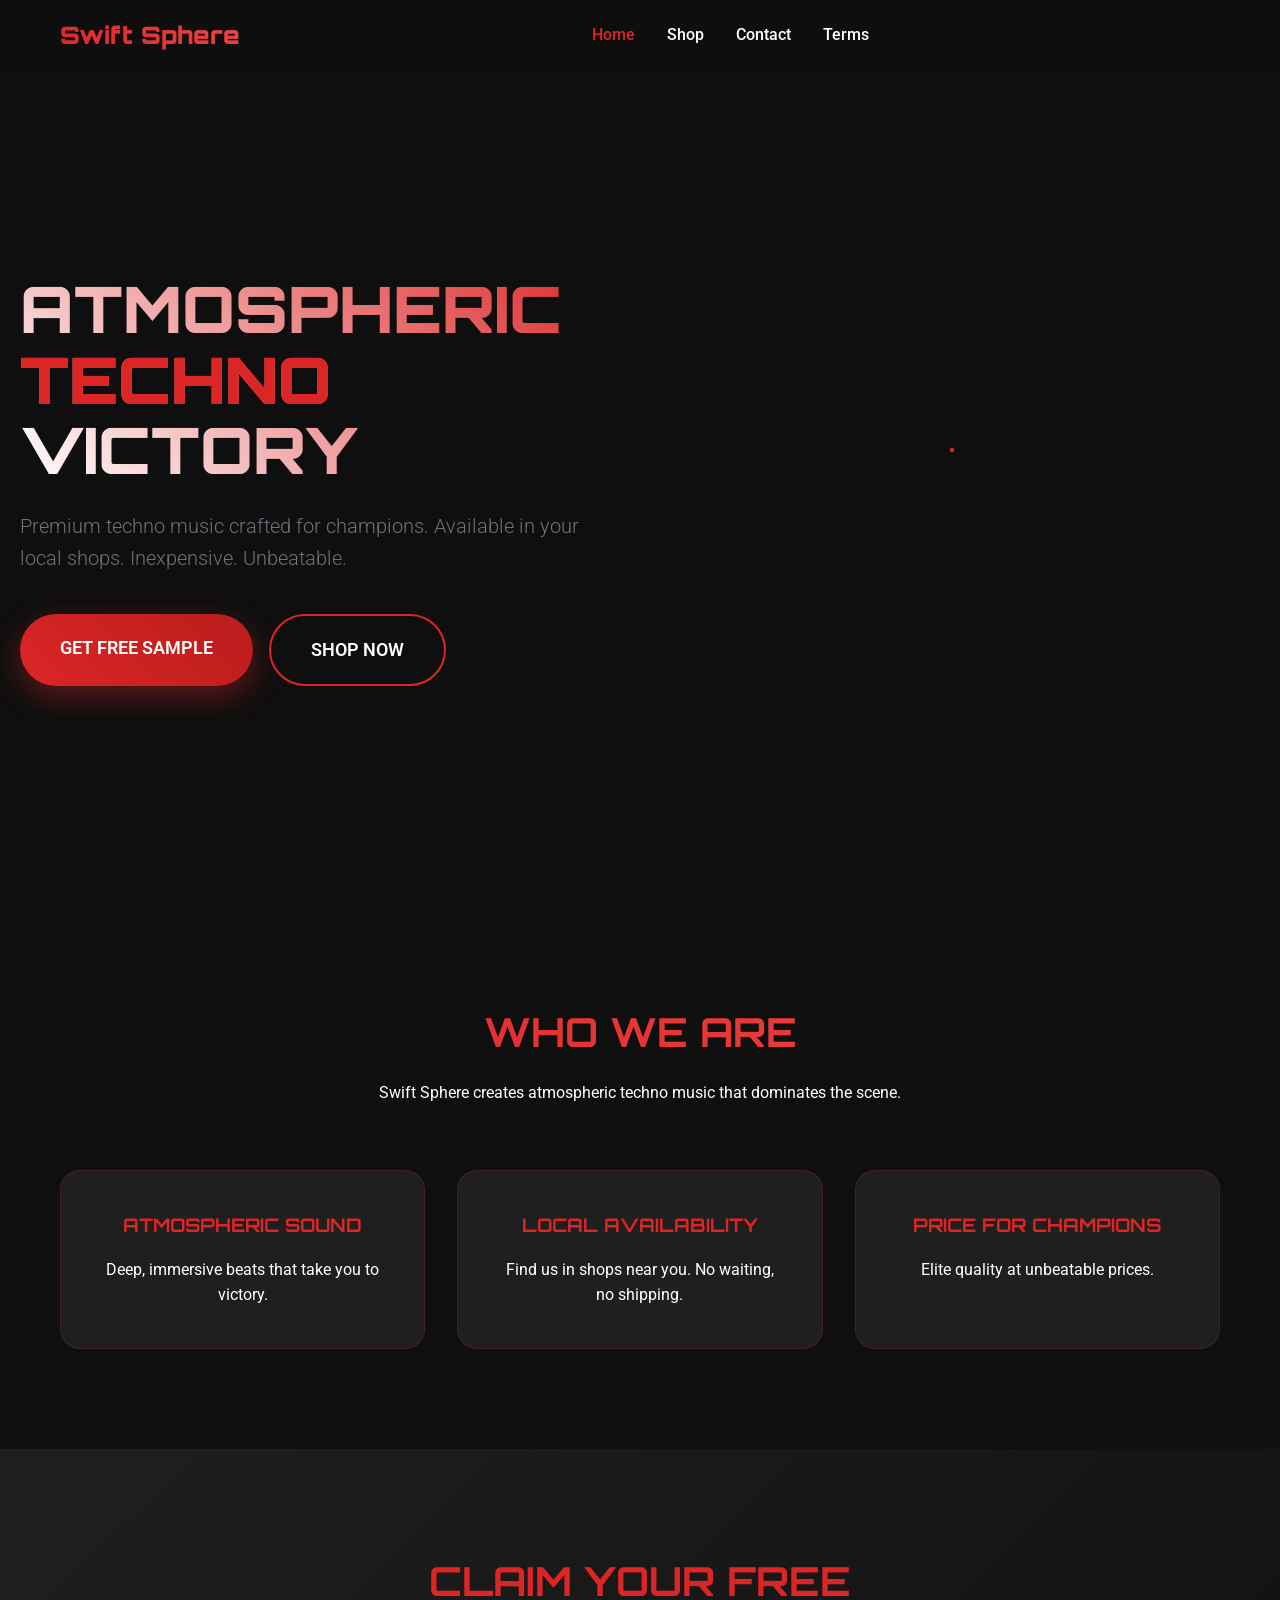
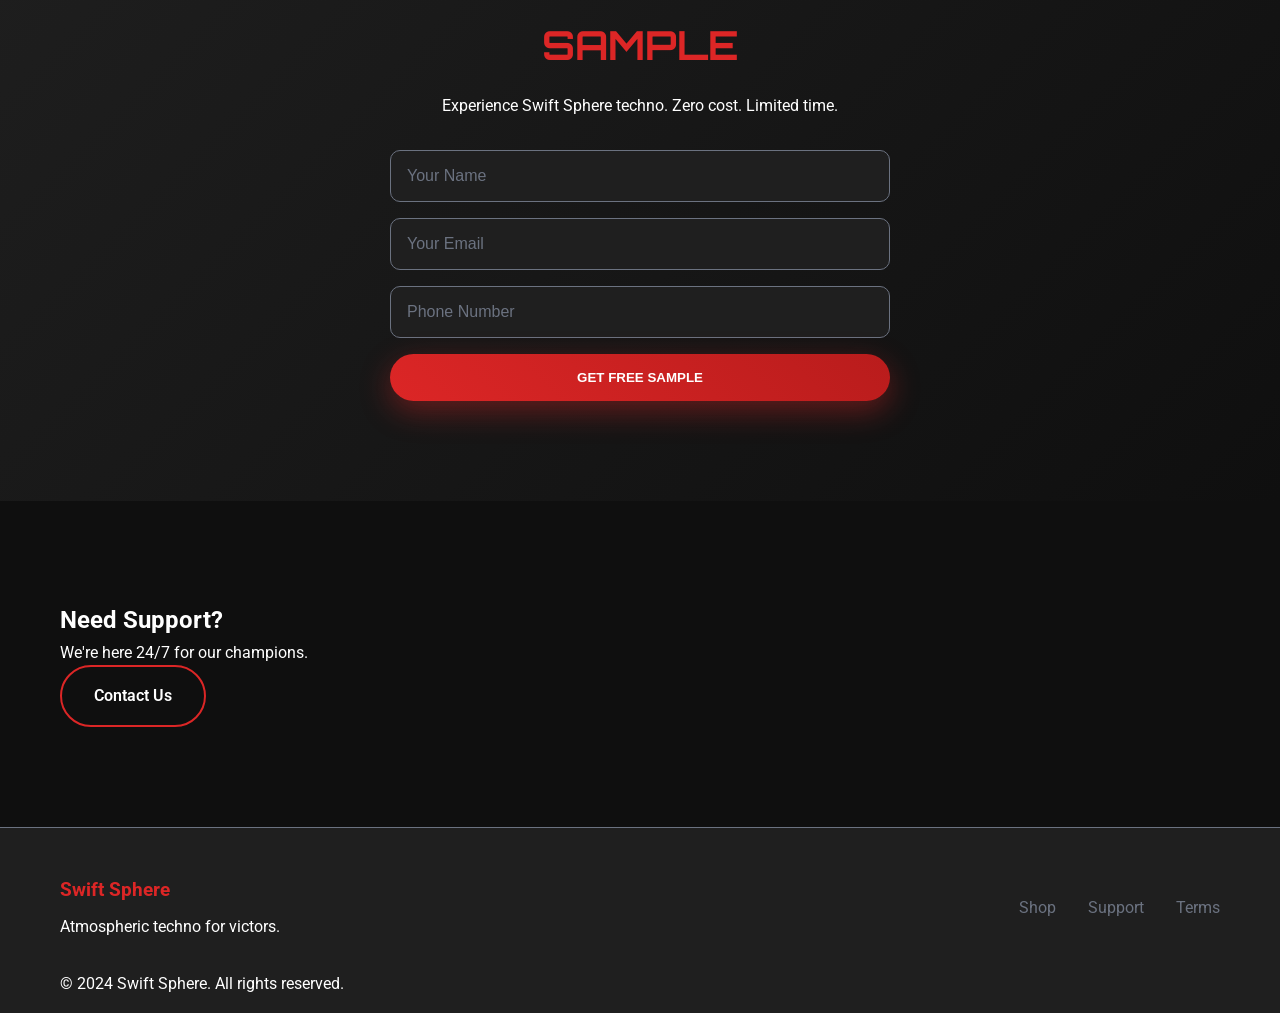
<file: index.html>
<!DOCTYPE html>
<html lang="en">
<head>
    <meta charset="UTF-8">
    <meta name="viewport" content="width=device-width, initial-scale=1.0">
    <title>Swift Sphere - Atmospheric Techno Music</title>
    <link rel="stylesheet" href="style.css">
    <link href="https://fonts.googleapis.com/css2?family=Orbitron:wght@400;700;900&family=Roboto:wght@300;400;500&display=swap" rel="stylesheet">
</head>
<body>
    <!-- Navigation -->
    <nav class="navbar">
        <div class="nav-container">
            <div class="nav-logo">
                <h2>Swift Sphere</h2>
            </div>
            <ul class="nav-menu">
                <li><a href="index.html" class="nav-link active">Home</a></li>
                <li><a href="shop.html" class="nav-link">Shop</a></li>
                <li><a href="contact.html" class="nav-link">Contact</a></li>
                <li><a href="terms.html" class="nav-link">Terms</a></li>
            </ul>
            <div class="hamburger">
                <span></span>
                <span></span>
                <span></span>
            </div>
        </div>
    </nav>

    <!-- Hero Section -->
    <section class="hero">
        <div class="hero-content">
            <h1 class="hero-title">ATMOSPHERIC <span class="red-text">TECHNO</span> VICTORY</h1>
            <p class="hero-subtitle">Premium techno music crafted for champions. Available in your local shops. Inexpensive. Unbeatable.</p>
            <div class="hero-buttons">
                <a href="#free-sample" class="btn btn-primary btn-large">GET FREE SAMPLE</a>
                <a href="shop.html" class="btn btn-secondary btn-large">SHOP NOW</a>
            </div>
        </div>
        <div class="hero-visual">
            <div class="pulse-ring"></div>
            <div class="pulse-ring delay-1"></div>
            <div class="pulse-ring delay-2"></div>
        </div>
    </section>

    <!-- Company Section -->
    <section class="company-section">
        <div class="container">
            <div class="section-header">
                <h2>WHO WE ARE</h2>
                <p>Swift Sphere creates atmospheric techno music that dominates the scene.</p>
            </div>
            <div class="company-grid">
                <div class="company-card">
                    <h3>ATMOSPHERIC SOUND</h3>
                    <p>Deep, immersive beats that take you to victory.</p>
                </div>
                <div class="company-card">
                    <h3>LOCAL AVAILABILITY</h3>
                    <p>Find us in shops near you. No waiting, no shipping.</p>
                </div>
                <div class="company-card">
                    <h3>PRICE FOR CHAMPIONS</h3>
                    <p>Elite quality at unbeatable prices.</p>
                </div>
            </div>
        </div>
    </section>

    <!-- Free Sample CTA -->
    <section id="free-sample" class="cta-section">
        <div class="container">
            <div class="cta-content">
                <h2>CLAIM YOUR FREE SAMPLE</h2>
                <p>Experience Swift Sphere techno. Zero cost. Limited time.</p>
                <form class="free-sample-form">
                    <input type="text" placeholder="Your Name" required>
                    <input type="email" placeholder="Your Email" required>
                    <input type="tel" placeholder="Phone Number" required>
                    <button type="submit" class="btn btn-primary">GET FREE SAMPLE</button>
                </form>
            </div>
        </div>
    </section>

    <!-- Contact Us Section -->
    <section class="contact-preview">
        <div class="container">
            <h2>Need Support?</h2>
            <p>We're here 24/7 for our champions.</p>
            <a href="contact.html" class="btn btn-secondary">Contact Us</a>
        </div>
    </section>

    <!-- Footer -->
    <footer class="footer">
        <div class="container">
            <div class="footer-content">
                <div class="footer-brand">
                    <h3>Swift Sphere</h3>
                    <p>Atmospheric techno for victors.</p>
                </div>
                <div class="footer-links">
                    <a href="shop.html">Shop</a>
                    <a href="contact.html">Support</a>
                    <a href="terms.html">Terms</a>
                </div>
            </div>
            <div class="footer-bottom">
                <p>&copy; 2024 Swift Sphere. All rights reserved.</p>
            </div>
        </div>
    </footer>

    <script src="script.js"></script>
</body>
</html>
</file>
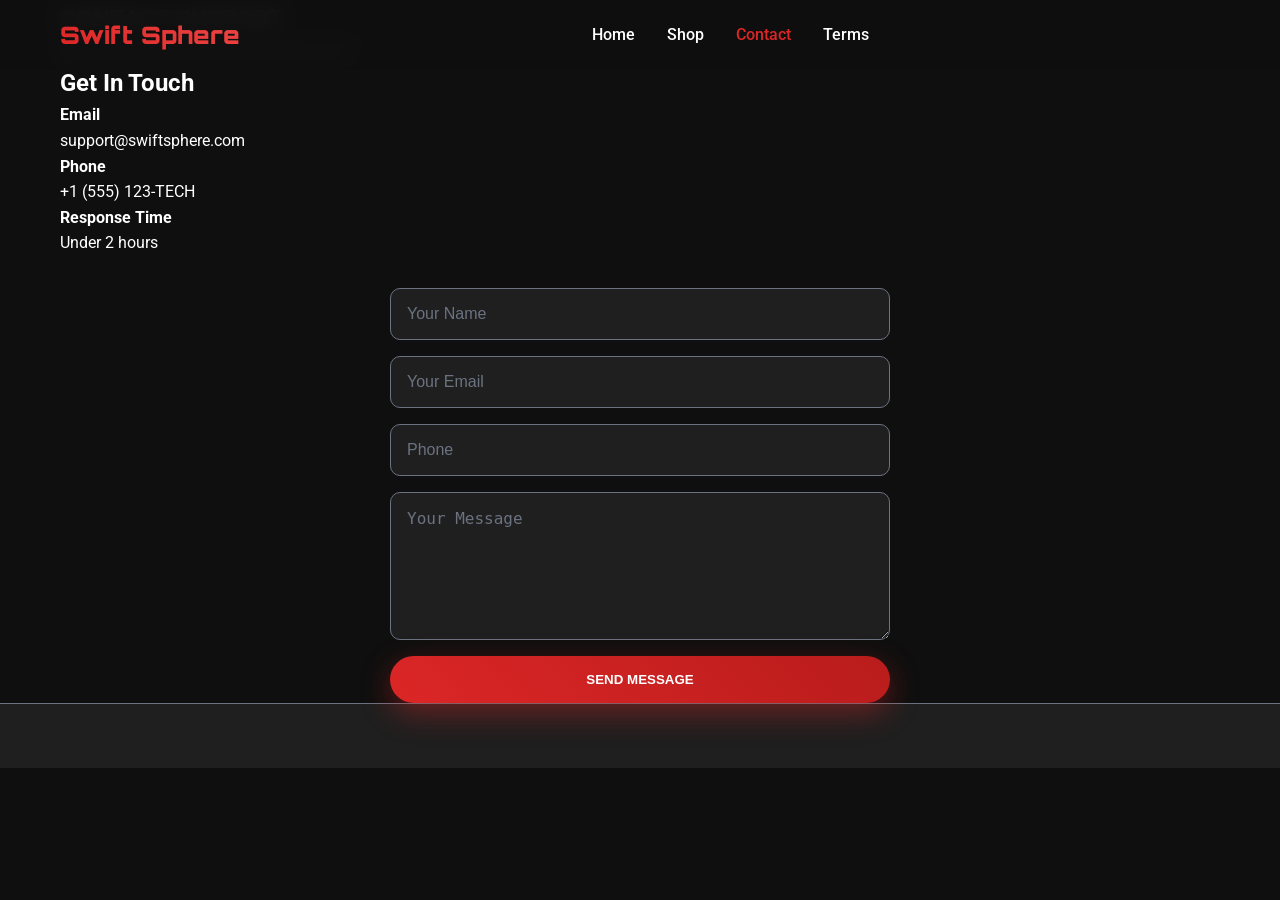
<file: Contact.html>
<!DOCTYPE html>
<html lang="en">
<head>
    <meta charset="UTF-8">
    <meta name="viewport" content="width=device-width, initial-scale=1.0">
    <title>Contact Us - Swift Sphere</title>
    <link rel="stylesheet" href="style.css">
    <link href="https://fonts.googleapis.com/css2?family=Orbitron:wght@400;700;900&family=Roboto:wght@300;400;500&display=swap" rel="stylesheet">
</head>
<body>
    <!-- Navigation (same as index) -->
    <nav class="navbar">
        <!-- Copy navigation from index.html -->
        <div class="nav-container">
            <div class="nav-logo">
                <h2>Swift Sphere</h2>
            </div>
            <ul class="nav-menu">
                <li><a href="index.html" class="nav-link">Home</a></li>
                <li><a href="shop.html" class="nav-link">Shop</a></li>
                <li><a href="contact.html" class="nav-link active">Contact</a></li>
                <li><a href="terms.html" class="nav-link">Terms</a></li>
            </ul>
            <div class="hamburger">
                <span></span>
                <span></span>
                <span></span>
            </div>
        </div>
    </nav>

    <section class="contact-hero">
        <div class="container">
            <h1>CONTACT SUPPORT</h1>
            <p>Get help from our techno specialists 24/7</p>
        </div>
    </section>

    <section class="contact-content">
        <div class="container">
            <div class="contact-grid">
                <div class="contact-info">
                    <h2>Get In Touch</h2>
                    <div class="contact-item">
                        <h4>Email</h4>
                        <p>support@swiftsphere.com</p>
                    </div>
                    <div class="contact-item">
                        <h4>Phone</h4>
                        <p>+1 (555) 123-TECH</p>
                    </div>
                    <div class="contact-item">
                        <h4>Response Time</h4>
                        <p>Under 2 hours</p>
                    </div>
                </div>
                <form class="contact-form">
                    <input type="text" placeholder="Your Name" required>
                    <input type="email" placeholder="Your Email" required>
                    <input type="tel" placeholder="Phone" required>
                    <textarea placeholder="Your Message" rows="6" required></textarea>
                    <button type="submit" class="btn btn-primary">SEND MESSAGE</button>
                </form>
            </div>
        </div>
    </section>

    <!-- Footer (same as index) -->
    <footer class="footer">
        <!-- Copy footer from index.html -->
    </footer>

    <script src="script.js"></script>
</body>
</html>
</file>
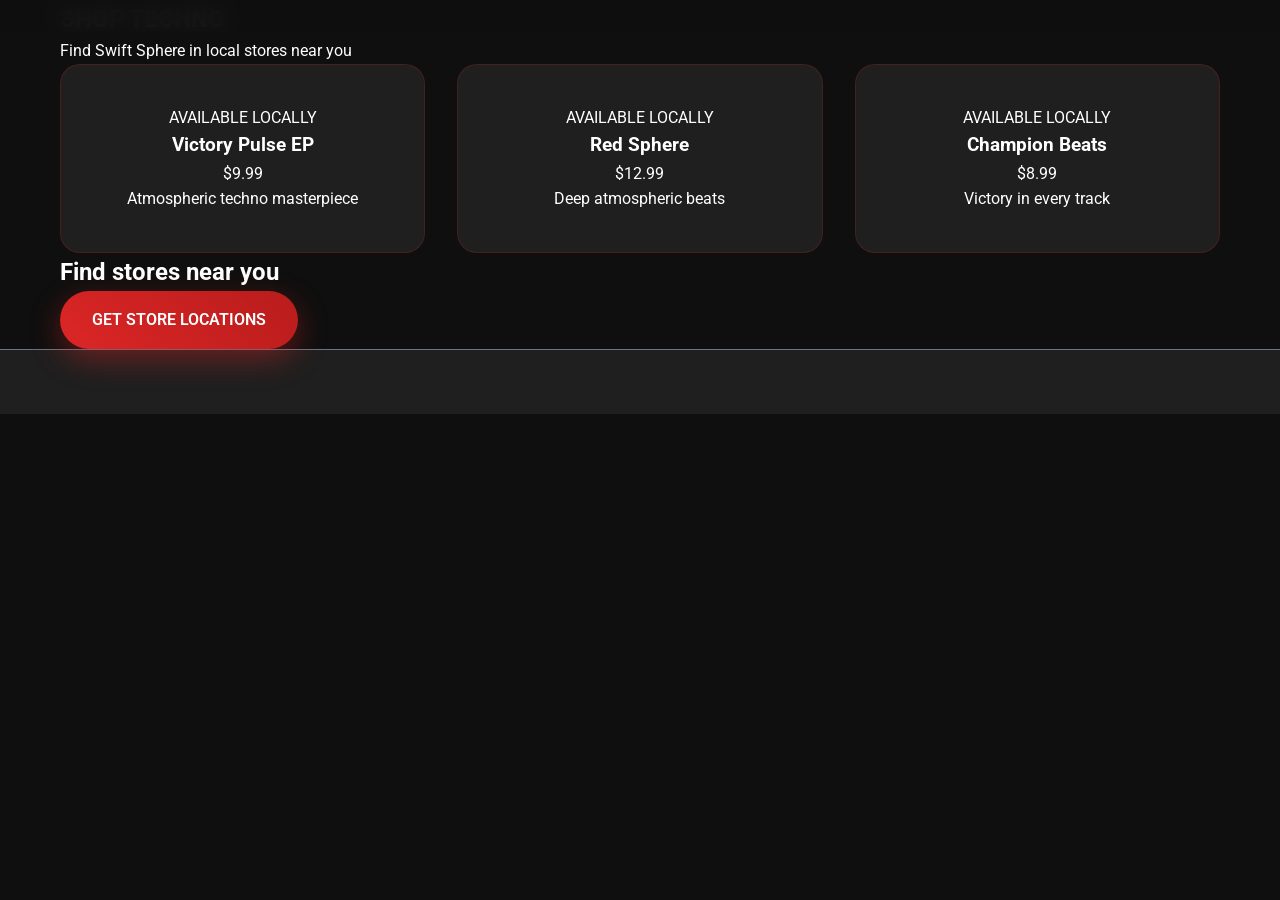
<file: shop.html>
<!DOCTYPE html>
<html lang="en">
<head>
    <meta charset="UTF-8">
    <meta name="viewport" content="width=device-width, initial-scale=1.0">
    <title>Shop - Swift Sphere</title>
    <link rel="stylesheet" href="style.css">
    <link href="https://fonts.googleapis.com/css2?family=Orbitron:wght@400;700;900&family=Roboto:wght@300;400;500&display=swap" rel="stylesheet">
</head>
<body>
    <!-- Navigation -->
    <nav class="navbar">
        <!-- Same navigation structure -->
    </nav>

    <section class="shop-hero">
        <div class="container">
            <h1>SHOP TECHNO</h1>
            <p>Find Swift Sphere in local stores near you</p>
        </div>
    </section>

    <section class="shop-content">
        <div class="container">
            <div class="products-grid">
                <div class="product-card">
                    <div class="product-image">
                        <div class="product-overlay">AVAILABLE LOCALLY</div>
                    </div>
                    <h3>Victory Pulse EP</h3>
                    <p class="price">$9.99</p>
                    <p>Atmospheric techno masterpiece</p>
                </div>
                <div class="product-card">
                    <div class="product-image">
                        <div class="product-overlay">AVAILABLE LOCALLY</div>
                    </div>
                    <h3>Red Sphere</h3>
                    <p class="price">$12.99</p>
                    <p>Deep atmospheric beats</p>
                </div>
                <div class="product-card">
                    <div class="product-image">
                        <div class="product-overlay">AVAILABLE LOCALLY</div>
                    </div>
                    <h3>Champion Beats</h3>
                    <p class="price">$8.99</p>
                    <p>Victory in every track</p>
                </div>
            </div>
            <div class="shop-cta">
                <h2>Find stores near you</h2>
                <a href="contact.html" class="btn btn-primary">GET STORE LOCATIONS</a>
            </div>
        </div>
    </section>

    <!-- Footer -->
    <footer class="footer"></footer>
    <script src="script.js"></script>
</body>
</html>
</file>
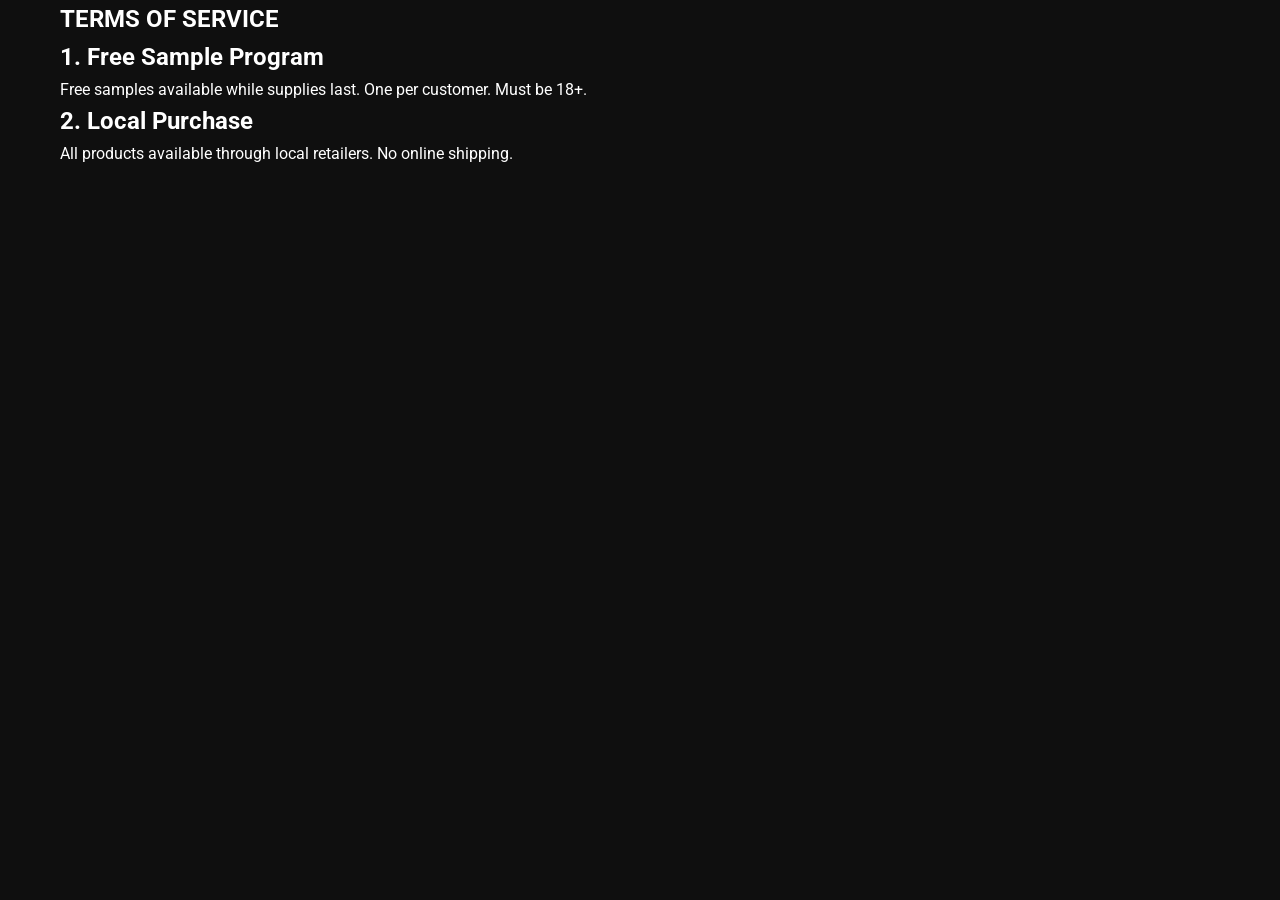
<file: terms.html>
<!DOCTYPE html>
<html lang="en">
<head>
    <meta charset="UTF-8">
    <meta name="viewport" content="width=device-width, initial-scale=1.0">
    <title>Terms of Service - Swift Sphere</title>
    <link rel="stylesheet" href="style.css">
    <link href="https://fonts.googleapis.com/css2?family=Orbitron:wght@400;700;900&family=Roboto:wght@300;400;500&display=swap" rel="stylesheet">
</head>
<body>
    <!-- Navigation & Hero sections same as others -->
    
    <section class="terms-content">
        <div class="container">
            <h1>TERMS OF SERVICE</h1>
            <div class="terms-section">
                <h2>1. Free Sample Program</h2>
                <p>Free samples available while supplies last. One per customer. Must be 18+.</p>
            </div>
            <div class="terms-section">
                <h2>2. Local Purchase</h2>
                <p>All products available through local retailers. No online shipping.</p>
            </div>
            <!-- Additional terms sections -->
        </div>
    </section>
</body>
</html>
</file>
<file: style.css>
* {
    margin: 0;
    padding: 0;
    box-sizing: border-box;
}

:root {
    --red-primary: #DC2626;
    --red-dark: #B91C1C;
    --black: #0F0F0F;
    --gray-dark: #1F1F1F;
    --gray: #6B7280;
    --white: #FFFFFF;
}

body {
    font-family: 'Roboto', sans-serif;
    line-height: 1.6;
    color: var(--white);
    background: var(--black);
    overflow-x: hidden;
}

.container {
    max-width: 1200px;
    margin: 0 auto;
    padding: 0 20px;
}

/* Navigation */
.navbar {
    position: fixed;
    top: 0;
    width: 100%;
    background: rgba(15, 15, 15, 0.95);
    backdrop-filter: blur(10px);
    z-index: 1000;
    padding: 1rem 0;
}

.nav-container {
    max-width: 1200px;
    margin: 0 auto;
    padding: 0 20px;
    display: flex;
    justify-content: space-between;
    align-items: center;
}

.nav-logo h2 {
    background: linear-gradient(45deg, var(--red-primary), #EF4444);
    -webkit-background-clip: text;
    -webkit-text-fill-color: transparent;
    font-family: 'Orbitron', monospace;
    font-weight: 900;
}

.nav-menu {
    display: flex;
    list-style: none;
    gap: 2rem;
}

.nav-link {
    color: var(--white);
    text-decoration: none;
    font-weight: 500;
    transition: color 0.3s ease;
    position: relative;
}

.nav-link:hover, .nav-link.active {
    color: var(--red-primary);
}

.nav-link::after {
    content: '';
    position: absolute;
    width: 0;
    height: 2px;
    bottom: -5px;
    left: 0;
    background: var(--red-primary);
    transition: width 0.3s ease;
}

.nav-link:hover::after {
    width: 100%;
}

/* Hero Section */
.hero {
    min-height: 100vh;
    display: flex;
    align-items: center;
    padding: 120px 20px 60px;
    position: relative;
    overflow: hidden;
}

.hero-content {
    max-width: 600px;
    z-index: 2;
}

.hero-title {
    font-family: 'Orbitron', monospace;
    font-size: clamp(2.5rem, 5vw, 4.5rem);
    font-weight: 900;
    line-height: 1.1;
    margin-bottom: 1.5rem;
    background: linear-gradient(45deg, var(--white), var(--red-primary));
    -webkit-background-clip: text;
    -webkit-text-fill-color: transparent;
    background-clip: text;
}

.red-text {
    background: var(--red-primary);
    -webkit-background-clip: text;
    -webkit-text-fill-color: var(--red-primary);
    background-clip: text;
}

.hero-subtitle {
    font-size: 1.25rem;
    color: var(--gray);
    margin-bottom: 2.5rem;
    font-weight: 300;
}

.hero-buttons {
    display: flex;
    gap: 1rem;
    flex-wrap: wrap;
}

.btn {
    padding: 1rem 2rem;
    border: none;
    border-radius: 50px;
    font-weight: 600;
    text-decoration: none;
    transition: all 0.3s ease;
    cursor: pointer;
    display: inline-block;
    text-align: center;
}

.btn-large {
    padding: 1.25rem 2.5rem;
    font-size: 1.1rem;
}

.btn-primary {
    background: linear-gradient(45deg, var(--red-primary), var(--red-dark));
    color: white;
    box-shadow: 0 10px 30px rgba(220, 38, 38, 0.4);
}

.btn-primary:hover {
    transform: translateY(-3px);
    box-shadow: 0 15px 40px rgba(220, 38, 38, 0.6);
}

.btn-secondary {
    background: transparent;
    color: var(--white);
    border: 2px solid var(--red-primary);
}

.btn-secondary:hover {
    background: var(--red-primary);
    transform: translateY(-3px);
}

/* Pulse Animation */
.hero-visual {
    position: absolute;
    right: 10%;
    top: 50%;
    transform: translateY(-50%);
    width: 400px;
    height: 400px;
}

.pulse-ring {
    position: absolute;
    border: 2px solid var(--red-primary);
    border-radius: 50%;
    top: 50%;
    left: 50%;
    transform: translate(-50%, -50%);
    animation: pulse 2s infinite;
}

.pulse-ring.delay-1 { animation-delay: 0.5s; }
.pulse-ring.delay-2 { animation-delay: 1s; }

@keyframes pulse {
    0% {
        width: 0;
        height: 0;
        opacity: 1;
    }
    100% {
        width: 400px;
        height: 400px;
        opacity: 0;
    }
}

/* Sections */
.company-section, .cta-section, .contact-preview {
    padding: 100px 0;
}

.section-header {
    text-align: center;
    margin-bottom: 4rem;
}

.section-header h2 {
    font-family: 'Orbitron', monospace;
    font-size: 2.5rem;
    margin-bottom: 1rem;
    background: linear-gradient(45deg, var(--red-primary), #EF4444);
    -webkit-background-clip: text;
    -webkit-text-fill-color: transparent;
}

.company-grid, .products-grid {
    display: grid;
    grid-template-columns: repeat(auto-fit, minmax(300px, 1fr));
    gap: 2rem;
}

.company-card, .product-card {
    background: var(--gray-dark);
    padding: 2.5rem;
    border-radius: 20px;
    text-align: center;
    transition: all 0.3s ease;
    border: 1px solid rgba(220, 38, 38, 0.2);
}

.company-card:hover, .product-card:hover {
    transform: translateY(-10px);
    box-shadow: 0 20px 40px rgba(220, 38, 38, 0.2);
    border-color: var(--red-primary);
}

.company-card h3 {
    font-family: 'Orbitron', monospace;
    color: var(--red-primary);
    margin-bottom: 1rem;
}

/* Forms */
.free-sample-form, .contact-form {
    max-width: 500px;
    margin: 2rem auto 0;
    display: flex;
    flex-direction: column;
    gap: 1rem;
}

input, textarea {
    padding: 1rem;
    background: var(--gray-dark);
    border: 1px solid var(--gray);
    border-radius: 10px;
    color: var(--white);
    font-size: 1rem;
}

input::placeholder, textarea::placeholder {
    color: var(--gray);
}

input:focus, textarea:focus {
    outline: none;
    border-color: var(--red-primary);
    box-shadow: 0 0 0 3px rgba(220, 38, 38, 0.1);
}

/* CTA Section */
.cta-section {
    background: linear-gradient(135deg, var(--gray-dark), var(--black));
}

.cta-content {
    text-align: center;
    max-width: 600px;
    margin: 0 auto;
}

.cta-content h2 {
    font-family: 'Orbitron', monospace;
    font-size: 2.5rem;
    margin-bottom: 1rem;
    color: var(--red-primary);
}

/* Footer */
.footer {
    background: var(--gray-dark);
    padding: 3rem 0 1rem;
    border-top: 1px solid var(--gray);
}

.footer-content {
    display: flex;
    justify-content: space-between;
    align-items: center;
    margin-bottom: 2rem;
}

.footer-brand h3 {
    color: var(--red-primary);
    margin-bottom: 0.5rem;
}

.footer-links {
    display: flex;
    gap: 2rem;
}

.footer-links a {
    color: var(--gray);
    text-decoration: none;
    transition: color 0.3s ease;
}

.footer-links a:hover {
    color: var(--red-primary);
}

/* Responsive */
@media (max-width: 768px) {
    .hamburger {
        display: block;
    }
    
    .nav-menu {
        display: none;
    }
    
    .hero-buttons {
        flex-direction: column;
        align-items: center;
    }
    
    .hero-visual {
        display: none;
    }
}
</file>
